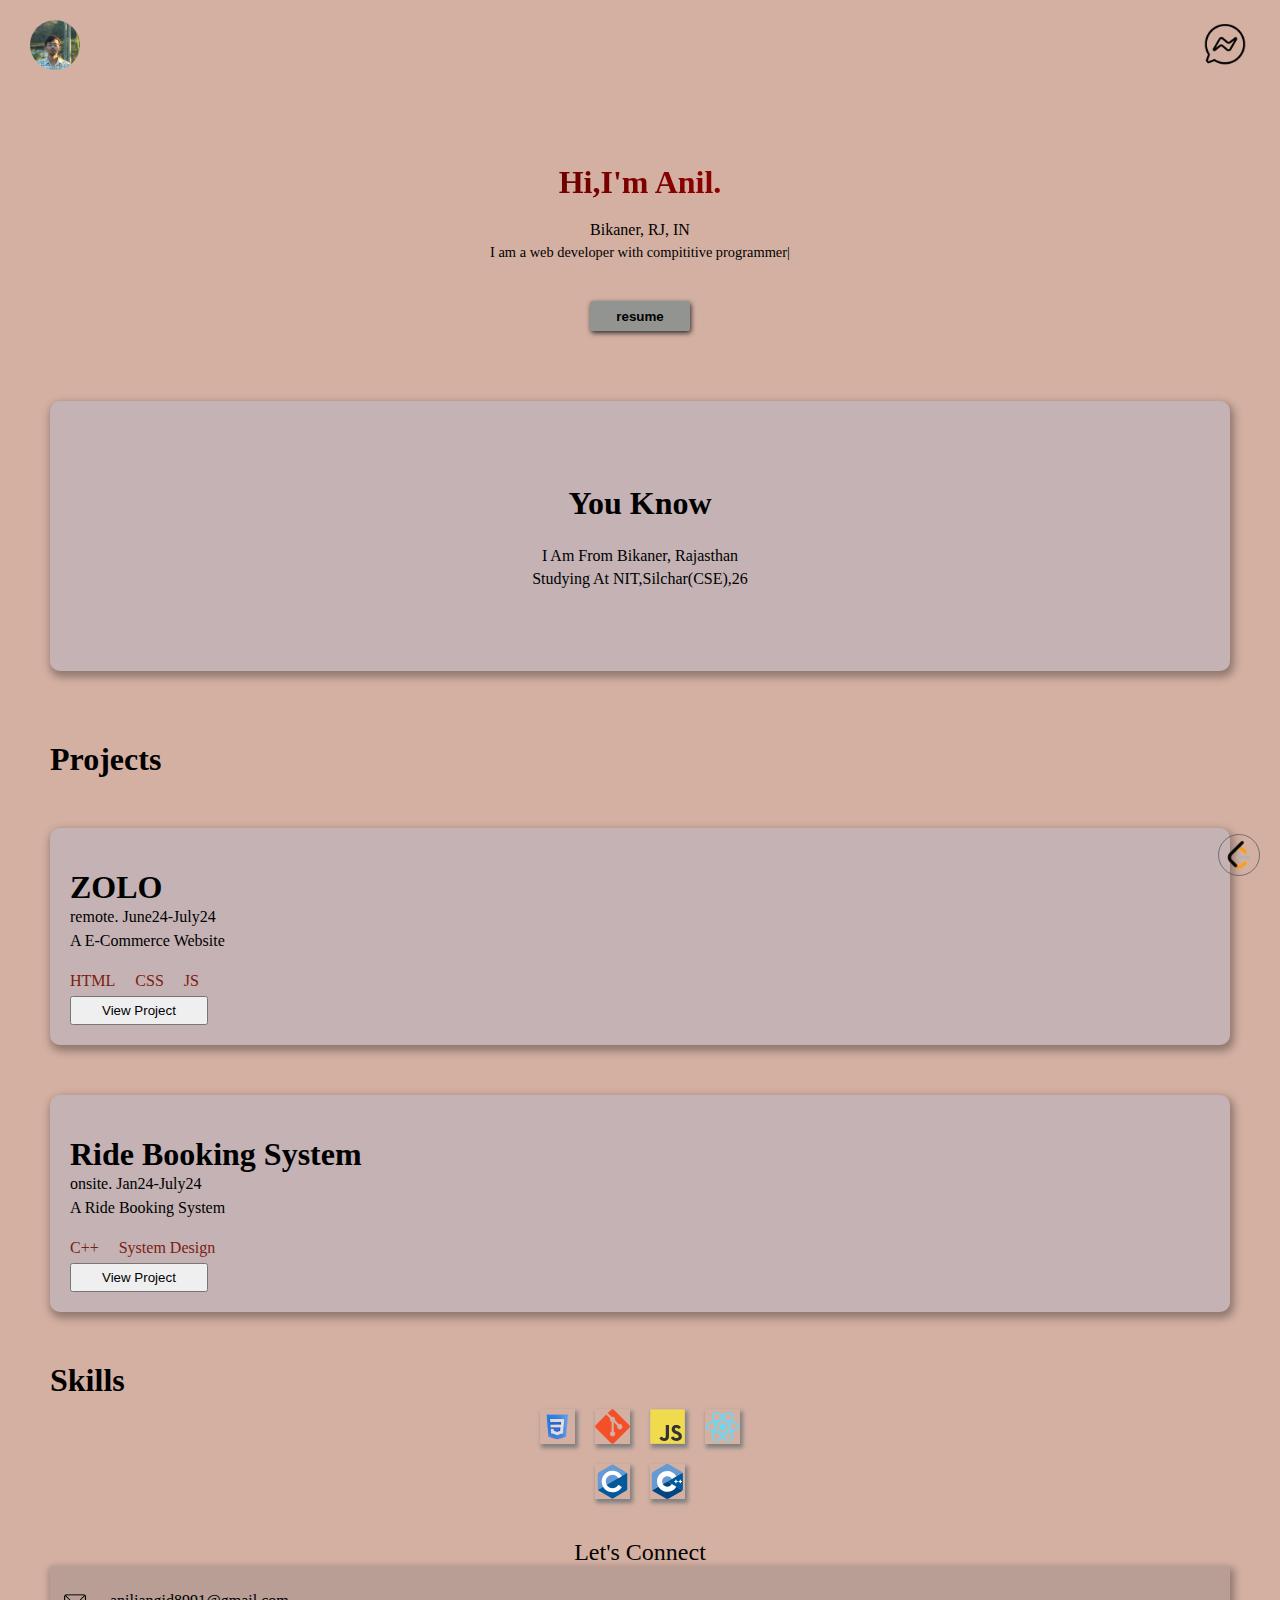
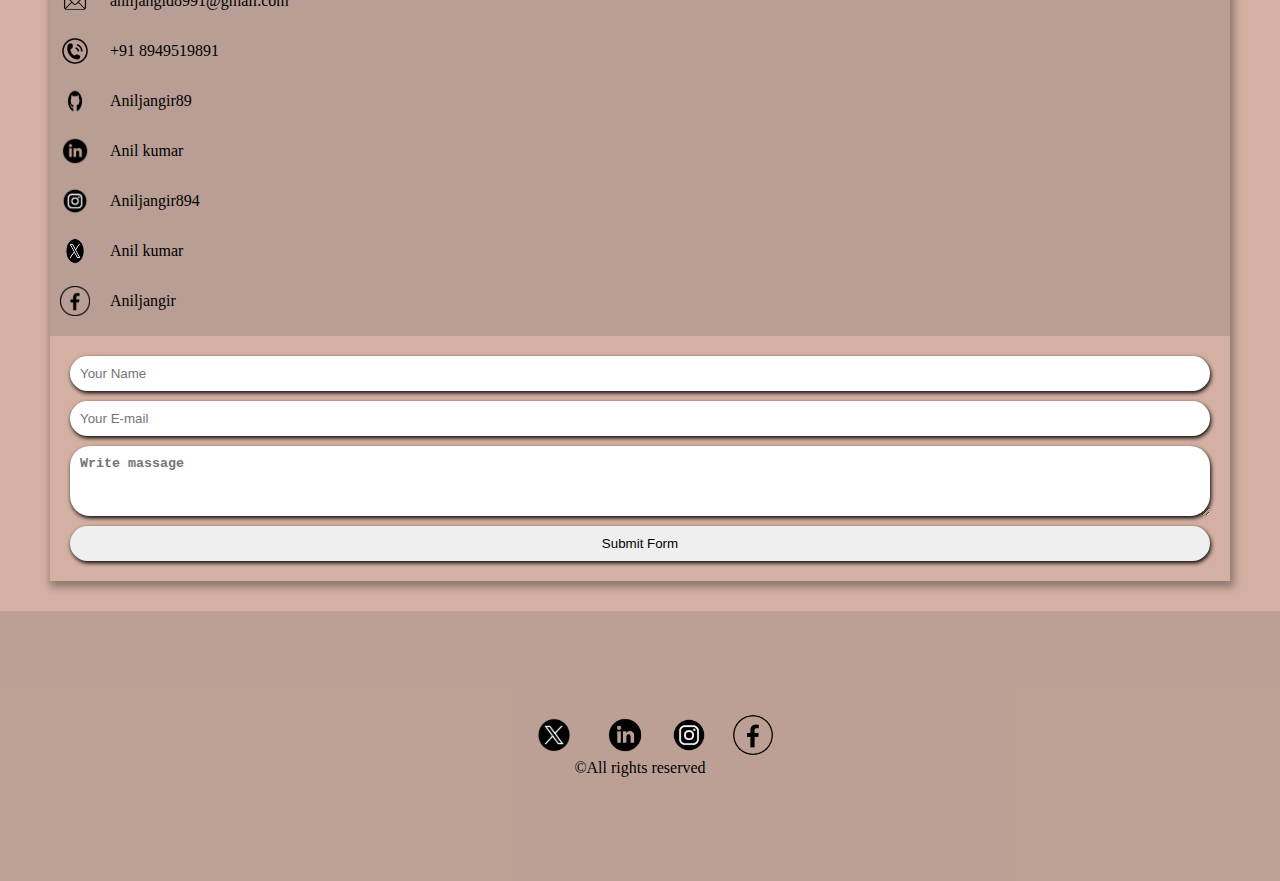
<file: home.html>
<!DOCTYPE html>
<html lang="en">

<head>
    <meta charset="UTF-8">
    <meta name="viewport" content="width=device-width, initial-scale=1.0">
    <title>My Portfolio Website</title>
    <link rel="stylesheet" href="home.css">
</head>

<body>
    <nav class="header">
        <div class="header-item">
            <div class="profile"><img src="image/IMG_20240709_233944_899.jpg" alt=""></div>
            <div class="connect-to"><img src="image/co2.webp" alt="" class="scroll-to" data-target=".sec5"></div>
        </div>
    </nav>
    <main class="content">
        <section class="sec1">
            <div class="name">Hi,I'm Anil.</div>
            <div class="location">Bikaner, RJ, IN</div>
            <div class="about-self">I am a web developer with compititive programmer|</div>
            <div class="resume">
                <a href="https://drive.google.com/file/d/18jPoRwEz9B8DFolFeDK0i0Wanvq1aW77/view?usp=sharing">
                    <button>resume</button>
                </a>
            </div>
        </section>
        <section class="sec2">
            <div class="you-know">You Know</div>
            <div class="from">I Am From Bikaner, Rajasthan</div>
            <div class="collage">Studying At NIT,Silchar(CSE),26</div>
        </section>
        <section class="sec3">
            <div class="projects">
                <div class="heading">Projects</div>
                <div class="project1">
                    <h1>ZOLO</h1>
                    <div class="about">

                        <p>remote. June24-July24</p>
                        <p>A E-Commerce Website</p>
                    </div>
                    <div class="technologies">
                        <p>HTML</p>
                        <p>CSS</p>
                        <p>JS</p>
                    </div>
                    <a href="https://github.com/Aniljangir89/E-com">
                        <button class="button">View Project</button>
                    </a>
                </div>
                <div class="project2"></div>
            </div>
        </section>
        <section class="sec3">
            <div class="projects">
                <div class="project1">
                    <h1>Ride Booking System</h1>
                    <div class="about">

                        <p>onsite. Jan24-July24</p>
                        <p>A Ride Booking System</p>
                    </div>
                    <div class="technologies">
                        <p>C++</p>
                        <p>System Design</p>
                    </div>
                    <a href="https://github.com/Aniljangir89/Ride_booking_system">
                        <button class="button">View Project</button>
                    </a>
                </div>
                <div class="project2"></div>
            </div>
        </section>
        <section class="sec4">
            <div class="heading">Skills</div>
            <div class="skills">
                <div class="s1">
                    <img src="image/css.webp" alt="">
                    <img src="image/git-original.svg" alt="">
                    <img src="image/javascript-original.svg" alt="">
                    <img src="image/reactjs.png" alt="">
                </div>
                <div class="s2 s1">
                    <img src="image/c-original.svg" alt="">
                    <img src="image/cplusplus-original.svg" alt="">
                </div>
            </div>
        </section>
        <section class="sec5">
            <div class="connect">Let's Connect</div>
            <div class="container">
                <div class="socials">
                    <a href="mailto:aniljangid8991@gmail.com">
                        <img src="image/t-maillogo.webp" alt="">
                        <p>aniljangid8991@gmail.com</p>

                    </a>
                    <a href="">
                        <img src="image/t-contactlogo.png" alt="">
                        <p>+91 8949519891</p>

                    </a>
                    <a href="https://github.com/Aniljangir89">
                        <img src="image/GitHub-Logo.wine.png" alt="">
                        <p>Aniljangir89</p>

                    </a>
                    <a
                        href="https://www.linkedin.com/in/anil-kumar-364b7b280?utm_source=share&utm_campaign=share_via&utm_content=profile&utm_medium=android_app">
                        <img src="image/t-linkdienlogp.png" alt="">
                        <p>Anil kumar</p>

                    </a>
                    <a href="https://www.instagram.com/aniljangir894?igsh=NHFtOG1sMjh5azQ1">
                        <img src="image/t-instalogo.webp" alt="">
                        <p>Aniljangir894</p>

                    </a>
                    <a href="https://x.com/aniljangid8991?t=K8671WSqU8mgcD-MLU408w&s=09">
                        <img src="image/t-twitterlogo.webp" alt="">
                        <p>Anil kumar</p>

                    </a>
                    <a href="https://www.facebook.com/profile.php?id=100087965142700&mibextid=ZbWKwL">
                        <img src="image/t-facebooklogo.png" alt="">
                        <p>Aniljangir</p>

                    </a>

                </div>
                <form  class="action" action="https://api.web3forms.com/submit" method="POST">

                    <input type="hidden" name="access_key" value="16cf92e7-e94e-46d4-87e7-93cc971eb76c">
                
                    <input type="text" name="name" placeholder="Your Name" required>
                    <input type="email" name="email" placeholder="Your E-mail" required>
                    <textarea name="message" placeholder="Write massage" required></textarea>
                    <button type="submit">Submit Form</button>
                
                </form>
            </div>
        </section>

    </main>
    <footer class="this-is-footer">
        <div class="leetcode">
            <a href="https://leetcode.com/u/anilkumar89/">
                <img src="image/leetcode-logo.png" alt="">
            </a>
        </div>
        <div class="media">
            <img src="image/t-twitterlogo.webp" alt="">
            <img src="image/t-linkdienlogp.png" alt="">
            <img src="image/t-instalogo.webp" alt="">
            <img src="image/t-facebooklogo.png" alt="">
        </div>
        <div class="reversed">&copy;All rights reserved</div>
    </footer>
    <script src="scripts.js"></script>
</body>

</html>
</file>
<file: home.css>
body {
    margin: 0;
    padding: 0;
    box-sizing: border-box;
    background-color: #a55a3c7a;
}

.header-item img {
    height: 50px;
    width: 50px;
    border-radius: 50%;
}

.header-item {
    display: flex;
    justify-content: space-between;
    padding: 20px 30px;
}

.sec1 {
    display: flex;
    position: relative;
    flex-direction: column;
    justify-content: center;
    text-align: center;
    margin-top: 70px;
    animation: slideIn 1s cubic-bezier(0.075, 0.82, 0.165, 3);

}

@keyframes slideIn {
    from {
        transform: translateX(-100%);
        /* Start off-screen to the left */
    }

    to {
        transform: translateX(0);
        /* End at the original position */
    }
}

.name {
    margin-bottom: 20px;
    font-size: 2rem;
    font-weight: 600;
    color: #ee1919de;
    background: linear-gradient(to right, black, red);
    -webkit-background-clip: text;
    -webkit-text-fill-color: transparent;
    white-space: nowrap;
}

.about-self {
    font-size: .9rem;
    margin-top: 5px;
}

.sec2 {
    display: flex;
    flex-direction: column;
    justify-content: center;
    align-items: center;
    height: 30vh;
    margin: 70px 50px;
    box-shadow: 2px 4px 8px 2px #00000054;
    border-radius: 10px;
    background-color: #a4b7da54;
}
.you-know{
    font-size: 2rem;
  font-weight: bold;
}
.from{
    margin-top: 25px;
}
.collage{
    margin-top: 5px
}
.heading{
    font-size: 2rem;
  font-weight: bold;
  margin-left: 50px;
}
.project1{
    margin: 50px 50px;
  background-color: #a4b7da54;
  box-shadow: 2px 4px 8px 2px #00000054;
  border-radius: 10px;
  padding: 20px;
}
.technologies{
    display: flex;
  height: 30px;
  text-align: center;
  align-items: center;
}

.technologies p{
  margin-right: 20px;
  color: rgb(124, 32, 16);
}
.about{
    margin-top: -20px;
}
.about p{
    margin-top: -10px;
}
.button{
    padding: 5px 30px;
}
.s1 img{
    height: 35px;
    width: 35px;
    margin: 10px;
    box-shadow: 2px 3px 4px 1px gray;
}
.s1{
    display: flex;
    justify-content: center;
}
.socials{
    padding: 10px;
  background-color: #7670704a;
}
.container{
    margin: 0px 50px;
    box-shadow: 2px 4px 8px 2px #00000054;
}
.connect{
    align-content: center;
  align-items: center;
  justify-content: center;
  text-align: center;
  font-size: 1.5rem;
  margin-top: 20px;
}
.socials a{
    text-decoration: none;
    color: black;
    display: flex;
    align-items: center;
}
.socials img{
    height: 30px;
    width: 30px;
    margin-right: 20px;
}

.media img{
    height: 40px;
    border-radius: 50%;
    margin-left: 20px;
}
.this-is-footer{
    height: 30vh;
  align-content: center;
  justify-content: center;
  text-align: center;
background-color:  #67676736;
}
.sec5{
    margin: 30px 0px;
}
.action{
    margin: 20px;
  display: flex;
  flex-direction: column;
}
.action input{
    height: 35px;
  margin-bottom: 10px;
  border-radius: 20px;
  box-shadow: 1px 2px 4px black;
  border: none;
  padding: 0px 10px;
}
.action textarea{
    height: 50px;
  margin-bottom: 10px;
  border-radius: 20px;
  font-weight: bold;
  box-shadow: 1px 2px 4px black;
  border: none;
  padding: 10px;
}
.action button{
    margin-bottom: 20px;
  height: 35px;
  border-radius: 20px;
  align-items: center;
  justify-content: center;
  cursor: pointer;
  box-shadow: 1px 2px 4px black;
  border: none;
}
.action button:hover{
    color: white;
    background-color:black;
}
.leetcode a img{
    height: 40px;
    width: 40px;
    border-radius: 50%;
    border: 1px solid #35454896;
}
.leetcode a{
    position: fixed;
    right: 20px;
    bottom: 20px;

}
.resume a button{
    height: 30px;
  width: 100px;
  margin-top: 40px;
  border: none;
  border-radius: 3px;
  font-weight: bold;
  background-color: #7a8a8abd;
  box-shadow: 1px 2px 5px #2c2929;
}
</file>
